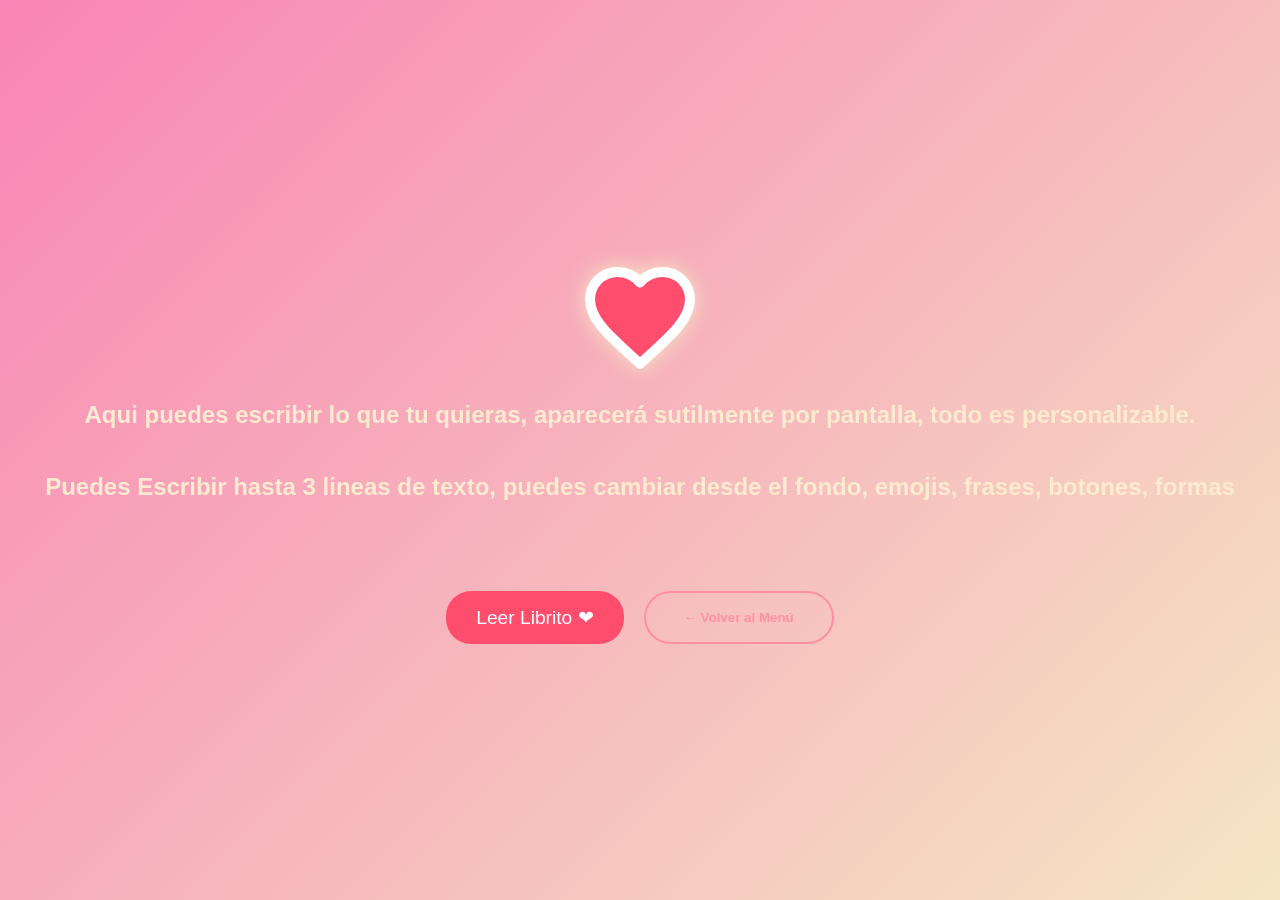
<file: libro/index.html>
<!DOCTYPE html>
<html lang="en">
  <head>
    <meta charset="UTF-8" />
    <meta name="viewport" content="width=device-width, initial-scale=1.0" />
    <title>Introduction Page</title>
    <style>
      /* Blink Transition Effect */
      .blink-transition {
        position: fixed;
        top: 0;
        left: 0;
        width: 100%;
        height: 100%;
        background: black; /* Change to white if preferred */
        opacity: 0;
        visibility: hidden;
        transition: opacity 0.2s ease-in-out;
        z-index: 9999;
      }

      /* Active state */
      .blink-transition.active {
        opacity: 1;
        visibility: visible;
      }

      /* General Reset */
      body {
        margin: 0;
        height: 100vh;
        display: flex;
        justify-content: center;
        align-items: center;
        background: linear-gradient(135deg, #f984b5, #f5e6c4);
        font-family: "Comic Sans MS", cursive, sans-serif;
        color: #fff;
        text-align: center;
        flex-direction: column;
        opacity: 0;
        animation: fadeInContent 1.2s ease-in forwards;
      }

      .heart-container {
        display: flex;
        flex-direction: column;
        align-items: center;
        gap: 20px;
      }

      /* Perfect Heart SVG */
      .heart {
        width: 120px;
        height: 120px;
        fill: #ff4d6d;
        animation: pulse 1.5s infinite ease-in-out;
        filter: drop-shadow(0 0 10px #f5e6c4);
      }

      /* Glow Effect */
      @keyframes pulse {
        0%,
        100% {
          transform: scale(1);
          filter: drop-shadow(0 0 10px #f5e6c4);
        }

        50% {
          transform: scale(1.2);
          filter: drop-shadow(0 0 30px #f5e6c4);
        }
      }

      /* Shayari Text Styling */
      .shayari-text {
        font-size: 1.5em;
        font-weight: bold;
        color: #ffebd0;
        display: inline-block;
        line-height: 1.5;
        opacity: 0;
        animation: fadeInText 1.5s forwards;
      }

      @keyframes fadeInText {
        0% {
          opacity: 0;
        }
        100% {
          opacity: 1;
        }
      }

      /* Animation for words */
      .word {
        opacity: 0;
        display: inline-block;
        animation: fadeInWord 1.5s forwards;
      }

      .word:nth-child(1) {
        animation-delay: 1.5s;
      }

      .word:nth-child(2) {
        animation-delay: 3s;
      }

      /* Button Styling */
      .propose-btn {
        background-color: #ff4d6d;
        border: none;
        padding: 15px 30px;
        color: white;
        font-size: 1.2em;
        cursor: pointer;
        border-radius: 25px;
        transition: background-color 0.3s ease;
        display: block;
        margin-top: 30px;
        opacity: 0;
        animation: fadeInButtons 1s ease-in forwards;
      }

      .propose-btn:hover {
        background-color: #ffffff;
        color: #f2264b;
      }

      .buttons-container {
        display: flex;
        gap: 20px;
        justify-content: center;
        margin-top: 30px;
        flex-wrap: wrap;
      }

      .buttons-container .propose-btn {
        margin-top: 0;
      }

      @keyframes fadeInWord {
        to {
          opacity: 1;
        }
      }

      @keyframes fadeInButtons {
        from {
          opacity: 0;
          transform: translateY(10px);
        }
        to {
          opacity: 1;
          transform: translateY(0);
        }
      }

      @keyframes fadeInContent {
        from {
          opacity: 0;
        }
        to {
          opacity: 1;
        }
      }
    </style>
  </head>

  <body>
    <div class="blink-transition" id="blink"></div>

    <div class="heart-container">
      <svg
        class="heart"
        xmlns="http://www.w3.org/2000/svg"
        viewBox="0 0 24 24"
        fill="none"
        stroke="currentColor"
        stroke-width="2"
        stroke-linecap="round"
        stroke-linejoin="round"
      >
        <path
          d="M12 21.35l-1.45-1.32C5.4 15.36 2 12.28 2 8.5 2 5.42 4.42 3 7.5 3c1.74 0 3.41.81 4.5 2.09C13.09 3.81 14.76 3 16.5 3 19.58 3 22 5.42 22 8.5c0 3.78-3.4 6.86-8.55 11.54L12 21.35z"
        />
      </svg>

      <!-- Shayari Text -->
      <div class="shayari-text">
        <span class="word">Aqui puedes escribir lo que tu quieras, aparecerá sutilmente por pantalla, todo es personalizable.  </span><br /><br />
        <span class="word">Puedes Escribir hasta 3 lineas de texto, puedes cambiar desde el fondo, emojis, frases, botones, formas </span><br /><br />
      </div>

      <!-- Buttons Container -->
      <div class="buttons-container">
        <!-- Leer Librito Button -->
        <button
          id="proposeButton"
          class="propose-btn"
          onclick="window.location.href='book.html'"
        >
          Leer Librito ❤
        </button>

        <!-- Back Button -->
        <button class="start-btn mb-10" onclick="backToDashboard()" style="
            background: transparent;
            border: 2px solid #ff8fa3;
            color: #ff8fa3;
            padding: 13px 38px;
            font-weight: bold;
            transition: all 0.3s ease;
            border-radius: 50px; /* Agregado para que se vea más suave */
            cursor: pointer;
        " onmouseover="this.style.background='rgba(255, 143, 163, 0.1)'; this.style.boxShadow='0 0 20px rgba(255, 143, 163, 0.4)';"
            onmouseout="this.style.background='transparent'; this.style.boxShadow='none';">
            ← Volver al Menú
        </button>
      </div>
    </div>

<script>
        // ========== FUNCIÓN VOLVER AL DASHBOARD (ESTILO MAPA) ==========
        function backToDashboard() {
            sessionStorage.setItem('showDashboard', 'true');

            // Crear overlay de salida
            const zoomOverlay = document.createElement('div');
            zoomOverlay.style.cssText = `
                position: fixed;
                top: 0;
                left: 0;
                width: 100%;
                height: 100%;
                background: radial-gradient(circle, rgba(0,0,0,0.3) 0%, rgba(0,0,0,0.8) 70%, rgba(0,0,0,1) 100%);
                z-index: 9999;
                opacity: 1;
                pointer-events: none;
                backdrop-filter: blur(8px);
            `;
            document.body.appendChild(zoomOverlay);

            // Agregar animación CSS
            const style = document.createElement('style');
            style.textContent = `
                @keyframes fadeOut {
                    0% { opacity: 1; backdrop-filter: blur(8px); }
                    100% { opacity: 0; backdrop-filter: blur(0px); }
                }
            `;
            document.head.appendChild(style);

            // Aplicar la animación
            zoomOverlay.style.animation = 'fadeOut 1.2s cubic-bezier(0.25, 0.46, 0.45, 0.94) forwards';

            // Navegar de vuelta
            setTimeout(() => {
                window.location.href = '../dashboard.html';
            }, 1200);
        }
</script>
  </body>
</html>
</file>
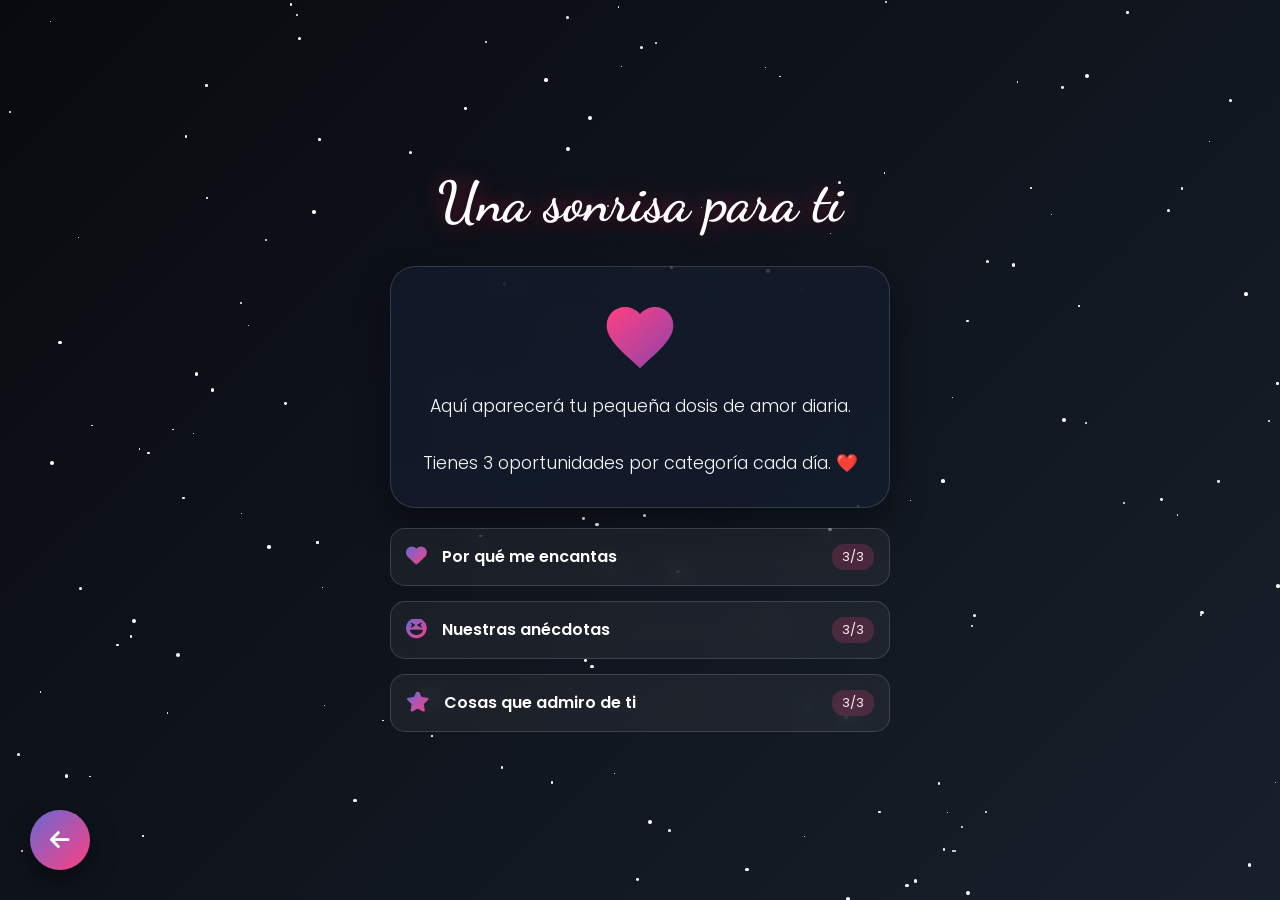
<file: sorpresa.html>
<!DOCTYPE html>
<html lang="es">
<head>
    <meta charset="UTF-8">
    <meta name="viewport" content="width=device-width, initial-scale=1.0, maximum-scale=1.0, user-scalable=no">
    <title>Generador de Sonrisas ❤️</title>
    
    <link href="https://fonts.googleapis.com/css2?family=Poppins:wght@300;400;600&family=Dancing+Script:wght@700&display=swap" rel="stylesheet">
    <link rel="stylesheet" href="https://cdnjs.cloudflare.com/ajax/libs/font-awesome/6.0.0/css/all.min.css">
    
    <style>
        :root {
            --glass-bg: rgba(20, 30, 50, 0.6);
            --glass-border: rgba(255, 255, 255, 0.15);
            --accent-gradient: linear-gradient(135deg, #6868d5, #ff4081);
        }

        * { margin: 0; padding: 0; box-sizing: border-box; -webkit-tap-highlight-color: transparent; }

        body {
            font-family: "Poppins", sans-serif;
            background: linear-gradient(-45deg, #2b0a12, #4a0e19, #1B2735, #090A0F);
            background-size: 400% 400%;
            animation: gradientBG 15s ease infinite;
            height: 100vh; overflow: hidden; color: white;
            display: flex; flex-direction: column; align-items: center; justify-content: center;
        }

        @keyframes gradientBG {
            0% { background-position: 0% 50%; }
            50% { background-position: 100% 50%; }
            100% { background-position: 0% 50%; }
        }

        /* --- FONDO ESTRELLADO --- */
        #stars-container {
            position: fixed; top: 0; left: 0; width: 100%; height: 100%;
            pointer-events: none; z-index: 0; overflow: hidden;
        }
        .star {
            position: absolute; background: white; border-radius: 50%;
            animation: twinkle linear infinite;
        }
        @keyframes twinkle {
            0% { opacity: 0; transform: translateY(0); }
            50% { opacity: 1; }
            100% { opacity: 0; transform: translateY(-20px); }
        }

        /* --- UI PRINCIPAL --- */
        .main-container {
            position: relative; z-index: 10;
            width: 90%; max-width: 500px;
            display: flex; flex-direction: column; align-items: center; gap: 20px;
        }

        .title {
            font-family: 'Dancing Script', cursive; font-size: 3.5rem;
            text-align: center; color: white; margin-bottom: 10px;
            text-shadow: 0 4px 15px rgba(0, 0, 0, 0.8), 0 0 20px rgba(255, 64, 129, 0.5);
            animation: float 4s ease-in-out infinite;
            cursor: pointer;
            user-select: none;
        }

        @keyframes float {
            0%, 100% { transform: translateY(0); }
            50% { transform: translateY(-10px); }
        }

        /* --- PANTALLA CRISTAL --- */
        .glass-panel {
            background: var(--glass-bg); backdrop-filter: blur(20px); -webkit-backdrop-filter: blur(20px);
            border: 1px solid var(--glass-border); border-radius: 25px;
            padding: 30px 25px; width: 100%; text-align: center;
            box-shadow: 0 15px 35px rgba(0,0,0,0.4);
            min-height: 240px; display: flex; flex-direction: column; justify-content: center; align-items: center;
            transition: all 0.5s ease;
        }

        .visual-container {
            width: 80px; height: 80px; margin-bottom: 15px;
            animation: pulseHeart 2.5s infinite ease-in-out;
            transition: opacity 0.4s ease, transform 0.4s ease;
        }
        
        .visual-container.fade-out { opacity: 0; transform: scale(0.5); pointer-events: none; }

        @keyframes pulseHeart {
            0% { transform: scale(1); filter: drop-shadow(0 0 10px rgba(255, 64, 129, 0.4)); }
            50% { transform: scale(1.15); filter: drop-shadow(0 0 20px rgba(255, 64, 129, 0.8)); }
            100% { transform: scale(1); filter: drop-shadow(0 0 10px rgba(255, 64, 129, 0.4)); }
        }

        .phrase-display {
            font-size: 1.1rem; line-height: 1.6; font-weight: 300;
            color: #f8f9fa; opacity: 1; transition: opacity 0.4s ease;
        }
        
        .phrase-display.fade-out { opacity: 0; }

        .category-label {
            font-size: 0.8rem; text-transform: uppercase; letter-spacing: 2px;
            color: #ff4081; font-weight: 600; margin-bottom: 15px;
            display: none; 
        }

        /* --- BOTONES DE CATEGORÍA --- */
        .buttons-grid {
            display: grid; grid-template-columns: 1fr; gap: 15px; width: 100%;
        }

        .cat-btn {
            background: rgba(255, 255, 255, 0.05); border: 1px solid var(--glass-border);
            color: white; padding: 15px; border-radius: 15px; font-family: 'Poppins', sans-serif;
            font-size: 1rem; cursor: pointer; transition: all 0.3s ease;
            display: flex; justify-content: space-between; align-items: center;
            backdrop-filter: blur(10px);
        }

        .cat-btn:hover:not(:disabled) {
            background: rgba(255, 255, 255, 0.15); transform: translateY(-3px);
            border-color: rgba(255, 64, 129, 0.5); box-shadow: 0 5px 15px rgba(255, 64, 129, 0.2);
        }

        .cat-btn:active:not(:disabled) { transform: translateY(1px); }
        
        .cat-btn:disabled {
            opacity: 0.5; cursor: not-allowed; filter: grayscale(1);
        }

        .cat-icon { font-size: 1.3rem; background: var(--accent-gradient); -webkit-background-clip: text; -webkit-text-fill-color: transparent; }
        .cat-text { flex-grow: 1; text-align: left; margin-left: 15px; font-weight: 600; }
        .cat-count { 
            font-size: 0.8rem; background: rgba(255,64,129,0.2); 
            padding: 4px 10px; border-radius: 12px; color: #ffebf0;
            font-variant-numeric: tabular-nums; 
        }

        /* --- BOTÓN VOLVER --- */
        .fab-btn {
            position: fixed; bottom: 30px; left: 30px; height: 60px;
            background: var(--accent-gradient); border-radius: 30px;
            box-shadow: 0 10px 25px rgba(0,0,0,0.5); z-index: 2000;
            display: flex; align-items: center; overflow: hidden;
            cursor: pointer; transition: all 0.5s cubic-bezier(0.175, 0.885, 0.32, 1.275);
            width: 60px; justify-content: flex-start;
        }
        .fab-btn:hover { width: 150px; }
        .fab-icon { min-width: 60px; text-align: center; font-size: 1.4rem; color: white; }
        .fab-text { color: white; font-weight: 600; font-size: 1rem; opacity: 0; transition: 0.3s; white-space: nowrap; }
        .fab-btn:hover .fab-text { opacity: 1; }

        /* Loader para la nube */
        #cloud-loader {
            position: absolute; top: 10px; right: 10px; font-size: 0.8rem; color: #aaa;
            display: flex; align-items: center; gap: 5px; opacity: 0; transition: 0.3s;
        }
        #cloud-loader.active { opacity: 1; }
        .spinner { animation: spin 1s linear infinite; }
        @keyframes spin { 100% { transform: rotate(360deg); } }

        #transition-overlay { position: fixed; top:0; left:0; width:100%; height:100%; background: radial-gradient(circle, rgba(0,0,0,0.2) 0%, rgba(0,0,0,0.8) 60%, rgba(0,0,0,1) 100%); opacity:0; pointer-events:none; z-index:9999; transition: opacity 1.2s, backdrop-filter 1.2s; }

        @media (max-width: 768px) {
            .title { font-size: 2.8rem; }
            .glass-panel { padding: 25px 20px; min-height: 200px; }
            .phrase-display { font-size: 1rem; }
            .fab-btn { bottom: 20px; left: 20px; height: 55px; width: 55px; border-radius: 28px;}
            .fab-btn:hover { width: 55px; } 
            .fab-icon { min-width: 55px; font-size: 1.3rem; }
            .fab-text { display: none; } 
        }
    </style>
</head>
<body>

    <div id="transition-overlay"></div>
    <div id="stars-container"></div>

    <div class="fab-btn" onclick="backToDashboard()">
        <i class="fas fa-arrow-left fab-icon"></i>
        <span class="fab-text">Volver</span>
    </div>

    <div class="main-container">
        <h1 class="title" onclick="secretReset()">Una sonrisa para ti</h1>

        <div class="glass-panel" id="display-panel">
            
            <div id="cloud-loader"><i class="fas fa-sync spinner"></i> Sincronizando...</div>

            <div class="visual-container" id="visual-container">
                <svg viewBox="0 0 24 24" fill="none" xmlns="http://www.w3.org/2000/svg">
                    <defs>
                        <linearGradient id="heartGrad" x1="0%" y1="0%" x2="100%" y2="100%">
                            <stop offset="0%" stop-color="#ff4081" />
                            <stop offset="100%" stop-color="#8e44ad" />
                        </linearGradient>
                    </defs>
                    <path fill="url(#heartGrad)" d="M12 21.35l-1.45-1.32C5.4 15.36 2 12.28 2 8.5 2 5.42 4.42 3 7.5 3c1.74 0 3.41.81 4.5 2.09C13.09 3.81 14.76 3 16.5 3 19.58 3 22 5.42 22 8.5c0 3.78-3.4 6.86-8.55 11.54L12 21.35z"/>
                </svg>
            </div>

            <div class="category-label" id="category-label"></div>
            <div class="phrase-display" id="phrase-display">
                Conectando con la magia... ✨
            </div>
        </div>

        <div class="buttons-grid">
            <button class="cat-btn" id="btn-razones" onclick="generatePhrase('razones')" disabled>
                <i class="fas fa-heart cat-icon"></i>
                <span class="cat-text">Por qué me encantas</span>
                <span class="cat-count" id="count-razones">-/-</span>
            </button>

            <button class="cat-btn" id="btn-anecdotas" onclick="generatePhrase('anecdotas')" disabled>
                <i class="fas fa-laugh-squint cat-icon"></i>
                <span class="cat-text">Nuestras anécdotas</span>
                <span class="cat-count" id="count-anecdotas">-/-</span>
            </button>

            <button class="cat-btn" id="btn-admiracion" onclick="generatePhrase('admiracion')" disabled>
                <i class="fas fa-star cat-icon"></i>
                <span class="cat-text">Cosas que admiro de ti</span>
                <span class="cat-count" id="count-admiracion">-/-</span>
            </button>
        </div>
    </div>

    <script>
        // --- 1. CONFIGURACIÓN BASE DE DATOS EN LA NUBE (Opcional pero recomendado) ---
        // Para que se sincronice en todos los celulares, crea una cuenta gratis en jsonbin.io
        // Crea un bin vacío con "{}" y pega aquí tu BIN ID y tu MASTER KEY
        const CLOUD_BIN_ID = "6a035989adc21f119a8d5d46"; // Ejemplo: "65b2a1a123456789"
        const CLOUD_API_KEY = "$2a$10$Et.q25JyixX62pP25Pxr3e0sJGSiPya41ASVx56zD9XAbJx0CuMHq"; // Ejemplo: "$2a$10$TusClavesSecretasDeJsonBin"
        
        // --- 2. FONDO DE ESTRELLAS ---
        document.addEventListener('DOMContentLoaded', () => {
            const container = document.getElementById('stars-container');
            const starCount = window.innerWidth < 768 ? 60 : 150;
            for (let i = 0; i < starCount; i++) {
                let star = document.createElement('div');
                star.classList.add('star');
                let size = Math.random() * 3 + 1;
                star.style.width = `${size}px`; star.style.height = `${size}px`;
                star.style.left = `${Math.random() * 100}vw`; star.style.top = `${Math.random() * 100}vh`;
                star.style.animationDuration = `${Math.random() * 3 + 2}s`;
                star.style.animationDelay = `${Math.random() * 3}s`;
                container.appendChild(star);
            }
            initSystem();
        });

        // --- 3. BASE DE DATOS DE FRASES ---
        const phrasesDB = {
            razones: [

                "Porque es hermoso tenerte a mi lado en las mañanas y cada noche, sabiendo que estas ahí para apoyar en todo.",
                "Porque llegar a descansar juntos y abrazados es mi momento favorito de todo el día.",
                "Amo tu piel, el olor de tu pelito y cómo hueles a tu perfume cuando te lo hechas justo antes de dormir.",
                "Porque ese beso de buenas noches, donde nos hacemos uno en silencio, me llena el pecho de paz.",
                "Porque me encanta ver cómo te acurrucas a mi lado buscando calorcito y me dices que soy tu solcito ❤️",
                "Me fascina lo regalona que te pones conmigo y cómo se sienten tus abrazos por la espalda.",
                "Porque eres una mujer hermosa, increíble para construir una vida y un amor del bueno.",
                "Porque dormir juntos, con tu cabeza en mi pecho y tu cuerpo entrelazado al mío, es mi refugio favorito.",
                "Porque contigo soñé con llegar a viejitos, siendo nuestro 24/7, los 365 días sempiternos.",
                "Por cómo haces que una simple caminata por la playa se sienta como una película.",
                "Porque me haces vivir momentos únicos, como esa vez que me hiciste compañía en Viña con la operación del Tomi, o el día que me dejaste esa cartita hecha con tanto amor en la silla de mi escritorio ❤️",
                "Porque mi lugar favorito en el mundo no es un punto en el mapa, sino ese espacio seguro que creamos al abrazarnos.",
                "Porque cada día me inspiras a ser un hombre mejor para nosotros.",
                "Por lo linda que eres al cuidarme cuando estoy enfermo y la ternura con la que te preocupas por mí.",
                "Nuestra hermosa costumbre de despertarnos con un 'buenos días princesita' y un 'mi bebé hermoso'.",

            ],
            anecdotas: [
                "¿Te acuerdas de la 'loba marina' en Papudo? Aún me río cuando me preguntaste si era un lobo marino y era una mujer tirada en la playa 😂 par de ciegos jajajs.",
                "Misión casi imposible: Tomar una foto al atardecer en Zapallar sin que salgan nuestras huellas en la copa de vino 🍷.",
                "Sobrevivir la noche en un bosque frio (bueno no tanto) acostados sobre un colchon inflable al lado del rio viendo pelis en el pc...que ricooo",
                "Nuestra cena y noche redonda: Comida china express apurados antes de ir al concierto en la Blondie y terminar bailando arriba de la tarima o como se llame 🍜.",
                "Cuando salimos de paseo o algún lugar que no conocemos en el auto y nos perdemos con el GPS 😂.",
                "Recordar las noches mirando el cielo y las estrellas, cuando nos daban las horas hablando afuera de la casa.",
                "Todas esas veces que comprobamos que las salidas improvisadas terminan siendo perfectas solo por estar juntos.",
                "Nuestros momentos haciendo de todo: como bañar a la pelusa y al moti, compartir un vino, caminar por tricao, quedarnos en cualquier lugar pero siempre juntos pegaditos, ir al cine o salir a almorzar.",
                "Esos días enteros en los que nos reíamos de cualquier cosa y nos contábamos cada detalle de nuestra jornada.",
                "Cada vez que nos ponemos a bailar juntos y me molestas que bailo como informatico todo tieso, me da risa pero también me encanta jugar entre nosotros.",
                "Cuando salimos juntos con los niños a quintero, yo espantando gatos, tu cayendote en camara lenta, el tomi contando historias, la vale contando inversiones mientras cantaba a la vez jaja y al irnos a acostar nos dimos cuenta que habian caquitas de laucha en la cama jajss en este momento da risa pero en ese momento perdimos nuestra carnita tan rica que nos habia quedado y la Vale durmiendo boca abajo en el sillon jsjaja.",
                "Recuerdo que cuando te iba a visitar a tu casita, estaba lloviendo y yo fui con una chaqueta verde y nos quedamos debajo del techo de la puerta besandonos por largos ratos hasta que nos dimos cuenta que estaba todo mojado porque la lluvia estaba cayendo de lado por el viento...no me arrepiento"
            ],
            admiracion: [
                "Admiro tu inmensa valentía para subirte a ese escenario en la disco brillando de verdad y viendo como me unia a la vibra",
                "Me inspira profundamente tu talento y tu fuerza para hacer lo que amas, incluso cuando las cosas se ponen difíciles. Eres un ejemplo de fortaleza y perseverancia.",
                "Admiro infinitamente lo regalona y cariñosa que eres, especialmente cuando te veo jugar, reírte y cuidar al Tomi.",
                "Admiro tu capacidad hermosa de improvisar y hacer que cualquier plan sin rumbo se convierta en una aventura redondita.",
                "Eres un yinyang para mi, admiro tu capacidad de iluminar cualquier lugar donde entras.",
                "Admiro esa luz y esa sonrisa tan tuya que le entregas al mundo; quiero verla siempre viva.",
                "Me inspira y valoro profundamente tu preocupación cuando estoy enfermo o me pasa algo; siempre estás ahí.",
                "Admiro el apañe incondicional que existe entre los dos y tu entusiasmo para planificar nuestras salidas.",
                "Amo tu dedicación en los detalles hermosos que tienes conmigo: tus cartas, tus regalos y tus sorpresas.",
                "Admiro tu capacidad de ser mi lugar seguro, demostrando que el amor es cuidarnos mutuamente.",
                "Admiro la fuerza con la que buscas cumplir tus metas, sacar adelante a los tuyos y lograr todo lo que te propones.",
                "En los momentos dificiles, admiro la forma en que te mantienes fuerte e intentando ver las cosas del mejor modo posible, siempre buscando soluciones y no quedarte estancada en el problema.",
            ]
        };

        const MAX_DAILY = 3;
        const LOCK_TIME_MS = 24 * 60 * 60 * 1000;

        // Estructura actualizada con el historial de "vistos" (seen)
        let userData = {
            counts: { razones: 0, anecdotas: 0, admiracion: 0 },
            resetTimes: { razones: 0, anecdotas: 0, admiracion: 0 },
            seen: { razones: [], anecdotas: [], admiracion: [] } // <-- AQUÍ GUARDAMOS LAS QUE YA SALIERON
        };
        
        let exhaustionTimeout;
        let timerInterval;

        // --- 4. LÓGICA DE SINCRONIZACIÓN (NUBE O LOCAL) ---
        async function loadData() {
            document.getElementById('cloud-loader').classList.add('active');
            
            if (CLOUD_BIN_ID && CLOUD_API_KEY) {
                try {
                    const response = await fetch(`https://api.jsonbin.io/v3/b/${CLOUD_BIN_ID}/latest`, {
                        headers: { 'X-Master-Key': CLOUD_API_KEY }
                    });
                    const data = await response.json();
                    if (data.record && data.record.counts) {
                        userData = data.record;
                    }
                } catch (error) {
                    console.error("Error cargando de la nube, usando modo local:", error);
                    loadLocalData();
                }
            } else {
                loadLocalData();
            }
            document.getElementById('cloud-loader').classList.remove('active');
        }

        function loadLocalData() {
            const storedData = localStorage.getItem('sempiternos_sorpresa_v3');
            if (storedData) {
                userData = JSON.parse(storedData);
            }
            // Asegurarse de que exista el array "seen" en caso de usuarios antiguos
            if(!userData.seen) userData.seen = { razones: [], anecdotas: [], admiracion: [] };
        }

        async function saveData() {
            // Siempre guarda local por seguridad
            localStorage.setItem('sempiternos_sorpresa_v3', JSON.stringify(userData));
            
            if (CLOUD_BIN_ID && CLOUD_API_KEY) {
                document.getElementById('cloud-loader').classList.add('active');
                try {
                    await fetch(`https://api.jsonbin.io/v3/b/${CLOUD_BIN_ID}`, {
                        method: 'PUT',
                        headers: {
                            'Content-Type': 'application/json',
                            'X-Master-Key': CLOUD_API_KEY
                        },
                        body: JSON.stringify(userData)
                    });
                } catch (error) {
                    console.error("Error guardando en la nube", error);
                }
                document.getElementById('cloud-loader').classList.remove('active');
            }
        }

        async function initSystem() {
            await loadData(); // Espera a traer los datos de la base de datos o local
            startTimers();

            if (checkAllBlocked()) {
                showExhaustedState(0);
            } else {
                showInitialState();
            }
        }

        function checkAllBlocked() {
            const now = Date.now();
            return (
                (userData.counts.razones >= MAX_DAILY && now < userData.resetTimes.razones) &&
                (userData.counts.anecdotas >= MAX_DAILY && now < userData.resetTimes.anecdotas) &&
                (userData.counts.admiracion >= MAX_DAILY && now < userData.resetTimes.admiracion)
            );
        }

        function startTimers() {
            if(timerInterval) clearInterval(timerInterval);
            
            timerInterval = setInterval(() => {
                const now = Date.now();
                let stateChanged = false;

                ['razones', 'anecdotas', 'admiracion'].forEach(cat => {
                    if (userData.counts[cat] >= MAX_DAILY && now >= userData.resetTimes[cat]) {
                        userData.counts[cat] = 0;
                        userData.resetTimes[cat] = 0;
                        stateChanged = true;
                    }
                });

                if (stateChanged) saveData();
                updateButtonsUI();
            }, 1000);
        }

        function updateButtonsUI() {
            const now = Date.now();
            
            ['razones', 'anecdotas', 'admiracion'].forEach(cat => {
                const btn = document.getElementById(`btn-${cat}`);
                const badge = document.getElementById(`count-${cat}`);
                
                if (userData.counts[cat] >= MAX_DAILY) {
                    const diff = userData.resetTimes[cat] - now;
                    if (diff > 0) {
                        const h = Math.floor((diff % (1000 * 60 * 60 * 24)) / (1000 * 60 * 60));
                        const m = Math.floor((diff % (1000 * 60 * 60)) / (1000 * 60));
                        const s = Math.floor((diff % (1000 * 60)) / 1000);
                        
                        badge.innerText = `⏳ ${h.toString().padStart(2, '0')}:${m.toString().padStart(2, '0')}:${s.toString().padStart(2, '0')}`;
                        btn.disabled = true;
                    }
                } else {
                    const usesLeft = MAX_DAILY - userData.counts[cat];
                    badge.innerText = `${usesLeft}/${MAX_DAILY}`;
                    btn.disabled = false;
                }
            });
        }

        function showInitialState() {
            document.getElementById('visual-container').style.display = "block";
            setTimeout(() => document.getElementById('visual-container').classList.remove('fade-out'), 50);
            
            document.getElementById('category-label').style.display = "none";
            document.getElementById('phrase-display').innerHTML = "Aquí aparecerá tu pequeña dosis de amor diaria. <br><br> Tienes 3 oportunidades por categoría cada día. ❤️";
        }

        function showExhaustedState(delay = 0) {
            clearTimeout(exhaustionTimeout);
            
            exhaustionTimeout = setTimeout(() => {
                const display = document.getElementById('phrase-display');
                const catLabel = document.getElementById('category-label');
                const visual = document.getElementById('visual-container');

                display.classList.add('fade-out');
                catLabel.style.display = "none";

                setTimeout(() => {
                    visual.style.display = "block";
                    setTimeout(() => visual.classList.remove('fade-out'), 50);
                    
                    display.innerHTML = "Has descubierto todas tus sonrisas de momento.<br><br>Vuelve más tarde cuando los contadores terminen para más magia y amor. ✨";
                    display.classList.remove('fade-out');
                }, 400);
            }, delay);
        }

        // --- 5. LÓGICA DE NO-REPETICIÓN ---
        function generatePhrase(category) {
            if (userData.counts[category] >= MAX_DAILY) return; 
            clearTimeout(exhaustionTimeout); 

            // 1. Buscamos los índices de las frases que AÚN NO han salido
            let availableIndexes = phrasesDB[category]
                .map((_, index) => index)
                .filter(index => !userData.seen[category].includes(index));

            // 2. Si ya salieron todas, reseteamos el historial de esta categoría
            if (availableIndexes.length === 0) {
                userData.seen[category] = [];
                availableIndexes = phrasesDB[category].map((_, index) => index);
            }

            // 3. Elegimos una al azar de las disponibles
            const randomIndex = availableIndexes[Math.floor(Math.random() * availableIndexes.length)];
            const randomPhrase = phrasesDB[category][randomIndex];

            // 4. La agregamos al historial de "vistas"
            userData.seen[category].push(randomIndex);
            
            // 5. Aumentamos el contador de uso diario
            userData.counts[category]++;
            if (userData.counts[category] >= MAX_DAILY) {
                userData.resetTimes[category] = Date.now() + LOCK_TIME_MS;
            }
            
            saveData(); // Guarda localmente y en la nube

            // Renderizar UI
            const display = document.getElementById('phrase-display');
            const catLabel = document.getElementById('category-label');
            const visual = document.getElementById('visual-container');

            display.classList.add('fade-out');
            visual.classList.add('fade-out'); 

            setTimeout(() => {
                visual.style.display = 'none'; 
                
                if(category === 'razones') catLabel.innerText = "Por qué me encantas...";
                if(category === 'anecdotas') catLabel.innerText = "Recordando...";
                if(category === 'admiracion') catLabel.innerText = "Lo que veo en ti...";
                
                catLabel.style.display = "block";
                display.innerHTML = `"${randomPhrase}"`;
                
                display.classList.remove('fade-out');
                updateButtonsUI();

                if (checkAllBlocked()) {
                    showExhaustedState(10000); 
                }
            }, 400); 
        }

        // --- 6. FUNCIÓN SECRETA DE RESETEO ---
        let tapCount = 0;
        let tapTimer;

        function secretReset() {
            tapCount++;
            clearTimeout(tapTimer);
            
            tapTimer = setTimeout(() => { tapCount = 0; }, 1500);

            if (tapCount === 3) {
                userData = {
                    counts: { razones: 0, anecdotas: 0, admiracion: 0 },
                    resetTimes: { razones: 0, anecdotas: 0, admiracion: 0 },
                    seen: { razones: [], anecdotas: [], admiracion: [] } // El reset también borra el historial
                };
                saveData();
                updateButtonsUI();
                showInitialState();
                tapCount = 0;

                const overlay = document.getElementById('transition-overlay');
                overlay.style.background = "white";
                overlay.style.opacity = "0.5";
                setTimeout(() => {
                    overlay.style.opacity = "0";
                    setTimeout(() => {
                        overlay.style.background = "radial-gradient(circle, rgba(0,0,0,0.2) 0%, rgba(0,0,0,0.8) 60%, rgba(0,0,0,1) 100%)";
                    }, 1200);
                }, 200);
            }
        }

        // --- 7. FUNCIÓN VOLVER ---
        function backToDashboard() {
            sessionStorage.setItem('showDashboard', 'true');
            const zoomOverlay = document.getElementById('transition-overlay');
            zoomOverlay.style.opacity = '1';
            zoomOverlay.style.backdropFilter = 'blur(10px)';
            setTimeout(() => { window.location.href = 'dashboard.html'; }, 1200);
        }
    </script>
</body>
</html>
</file>
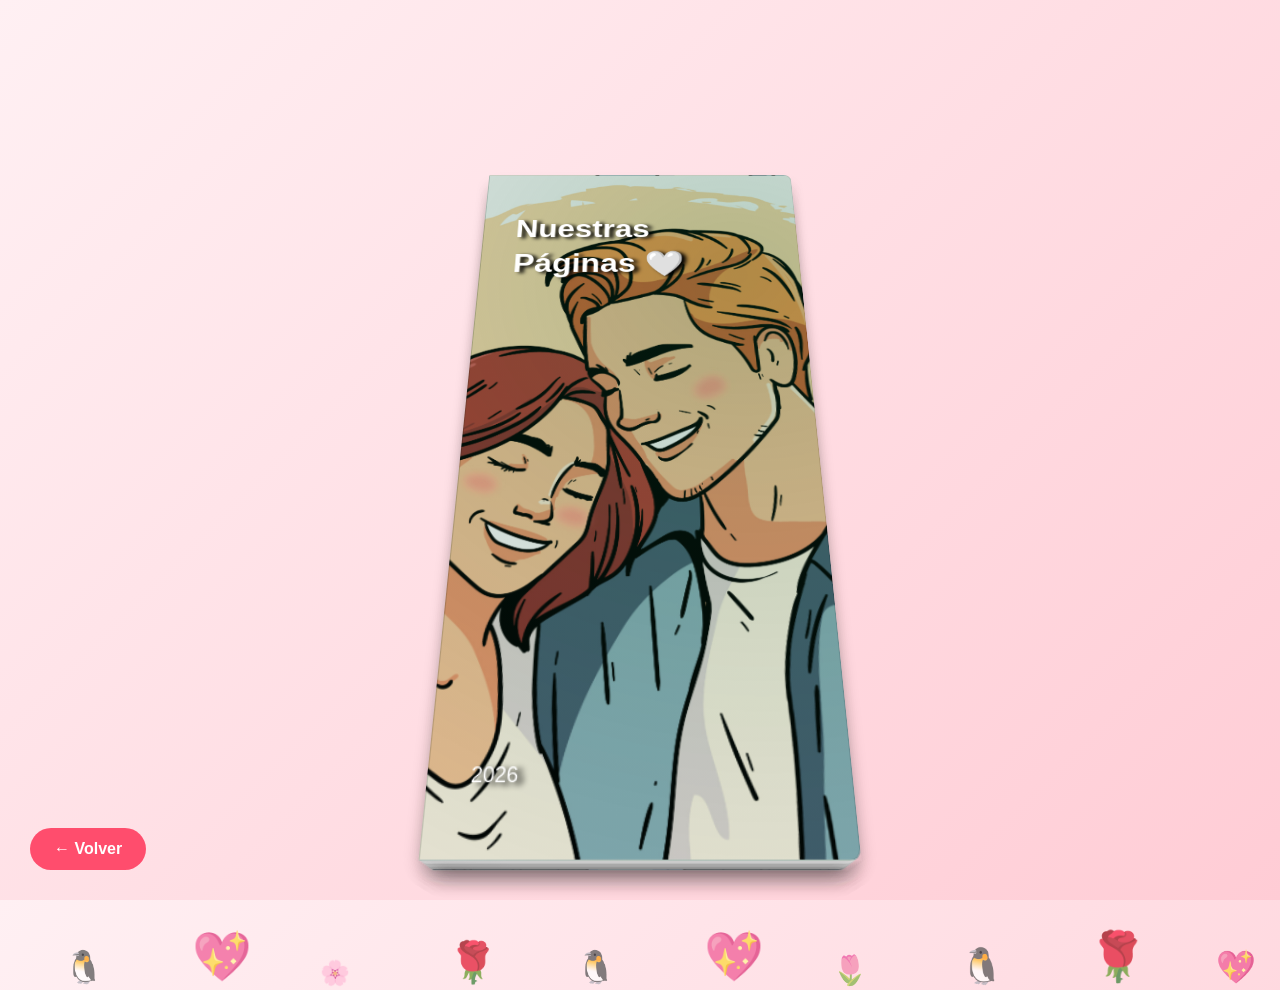
<file: libro/book.html>
<!DOCTYPE html>
<html lang="es">
  <head>
    <meta charset="UTF-8" />
    <meta name="viewport" content="width=device-width, initial-scale=1.0" />
    <title>Nuestro diario</title>
    <link rel="stylesheet" href="Style.css" />
    
    <style>
      /* --- FONDO ANIMADO TIPO CUPONERA --- */
      body {
        margin: 0;
        padding: 0;
        /* El color base sigue siendo el degradado */
        background: linear-gradient(135deg, #fff0f3 0%, #ffccd5 100%);
        min-height: 100vh;
        /* Usamos flex para centrar el contenedor del libro */
        display: flex;
        justify-content: center;
        align-items: center;
        overflow: hidden; /* Importante: evita scrollbars por los elementos flotantes */
        position: relative;
      }

      /* Contenedor para los elementos flotantes del fondo */
      .floating-background {
        position: fixed;
        top: 0;
        left: 0;
        width: 100%;
        height: 100%;
        pointer-events: none; /* Para que no interfieran con clicks */
        z-index: -1; /* Detrás de todo */
      }

      /* Estilo base para los emojis flotantes */
      .floating-item {
        position: absolute;
        bottom: -10vh; /* Empiezan debajo de la pantalla */
        animation: floatUp linear infinite;
        opacity: 0.7;
      }

      /* Animación de subir */
      @keyframes floatUp {
        0% {
          transform: translateY(0) rotate(0deg);
          opacity: 0;
        }
        10% {
          opacity: 0.7;
        }
        100% {
          transform: translateY(-120vh) rotate(360deg); /* Suben hasta salir por arriba y rotan */
          opacity: 0;
        }
      }

      /* Personalización de cada emoji (posición, tamaño, retraso) */
      .floating-item:nth-child(1) { left: 5%; font-size: 2rem; animation-duration: 15s; animation-delay: 0s; }
      .floating-item:nth-child(2) { left: 15%; font-size: 3rem; animation-duration: 18s; animation-delay: 2s; }
      .floating-item:nth-child(3) { left: 25%; font-size: 1.5rem; animation-duration: 12s; animation-delay: 4s; }
      .floating-item:nth-child(4) { left: 35%; font-size: 2.5rem; animation-duration: 20s; animation-delay: 1s; }
      .floating-item:nth-child(5) { left: 45%; font-size: 2rem; animation-duration: 14s; animation-delay: 3s; }
      .floating-item:nth-child(6) { left: 55%; font-size: 3rem; animation-duration: 19s; animation-delay: 5s; }
      .floating-item:nth-child(7) { left: 65%; font-size: 1.8rem; animation-duration: 16s; animation-delay: 2s; }
      .floating-item:nth-child(8) { left: 75%; font-size: 2.2rem; animation-duration: 13s; animation-delay: 0s; }
      .floating-item:nth-child(9) { left: 85%; font-size: 3rem; animation-duration: 17s; animation-delay: 4s; }
      .floating-item:nth-child(10){ left: 95%; font-size: 2rem; animation-duration: 15s; animation-delay: 1s; }


      /* --- RESPONSIVIDAD Y LEVITACIÓN DEL LIBRO --- */

      /* Wrapper: Se encarga de la escala responsiva */
      .book-wrapper {
        display: flex;
        justify-content: center;
        align-items: center;
        transition: transform 0.3s ease; /* Suaviza el cambio de tamaño al girar pantalla */
        /* Asegura que la perspectiva 3D pase a los hijos */
        transform-style: preserve-3d;
      }

      /* Book: Se encarga de la animación de levitación */
      .book {
        /* Aplicamos la animación: nombre, duración, tipo de movimiento, repetición */
        animation: floating 4s ease-in-out infinite;
        /* Aseguramos que la animación no rompa la perspectiva 3D si ya existe en Style.css */
        transform-style: preserve-3d; 
      }

      /* Animación de Levitación */
      @keyframes floating {
        0% { transform: translateY(0px); }
        50% { transform: translateY(-20px); } /* Sube 20px */
        100% { transform: translateY(0px); }
      }

      /* MEDIA QUERIES PARA RESPONSIVIDAD */
      /* Tablets y pantallas medianas (ej. iPads en vertical o laptops pequeñas) */
      @media (max-width: 1024px) {
        .book-wrapper {
          transform: scale(0.8); /* Escala el libro al 80% */
        }
      }

      /* Móviles grandes y tablets pequeñas (ej. iPhone Pro Max, tablets en horizontal) */
      @media (max-width: 768px) {
        .book-wrapper {
          transform: scale(0.6); /* Escala el libro al 60% */
        }
        /* Ajustamos el botón de volver para que no sea tan grande en móvil */
        #backButton {
            bottom: 15px !important;
            left: 15px !important;
            padding: 10px 18px !important;
            font-size: 0.9rem !important;
        }
      }

      /* Móviles pequeños (ej. iPhone SE, Androids estándar) */
      @media (max-width: 480px) {
        .book-wrapper {
          transform: scale(0.45); /* Escala el libro al 45% */
        }
        #backButton {
            bottom: 10px !important;
            left: 10px !important;
            padding: 8px 14px !important;
            font-size: 0.8rem !important;
        }
      }
    </style>
  </head>
  <body>

    <div class="floating-background">
        <span class="floating-item">🐧</span>
        <span class="floating-item">💖</span>
        <span class="floating-item">🌸</span>
        <span class="floating-item">🌹</span>
        <span class="floating-item">🐧</span>
        <span class="floating-item">💖</span>
        <span class="floating-item">🌷</span>
        <span class="floating-item">🐧</span>
        <span class="floating-item">🌹</span>
        <span class="floating-item">💖</span>
    </div>

    <div class="book-wrapper">
        <div class="book">
        <div class="page">
            <div class="front cover">
            <h1
                style="
                color: rgb(255, 255, 255);
                text-shadow: 5px 2px 5px rgb(0, 0, 0);
                "
            >
                Nuestras Páginas 🤍
            </h1>

            <p
                style="
                color: rgb(255, 255, 255);
                text-shadow: 5px 2px 5px rgb(0, 0, 0);
                "
            >
                2026<br />
            </p>
            </div>
            <div class="back">
                <h2 class="us-forever">Sempiternos 365-24/7</h2>
                <img src="assets/couple.png" class="couple-img" alt="Imagen de pareja">
            </div>
        </div>

        <div class="page">
            <div class="front">
            <p><b>
                14 de Febrero, 2026<br />
                </b>
                <br>
                En estas páginas puedes enviarme un documento o un texto con lo que necesites escribir en el libro. Puedes personalizar las imágenes, los títulos, los textos y el fondo del libro por imagen de fondo o colores que quieras. 
                <br><br>
                Puedes escribir lo que sea para él o ella.<br><br>

                Aquí puedes poner tus promesas, recuerdos favoritos o simplemente contar nuestra historia desde el principio.<br><br>

                Ojo! Si no te fluye la emoción, ideas sobre escritos.<br><br>

                En las siguientes paginas puedo darte tips, ideas y formatos de escritura que puedas usar para escribirle algo bonito a el o ella y modificarlo si te parece.
            </p>
            </div>
            <div class="back">
            <img src="assets/Friends.jpg" alt="Amigos" />
            </div>
        </div>

        <div class="page">
            <div class="front">
            <p><b>
                10 de Febrero, 2025<br><br>
                </b>
                Nos hicimos amigos, no de golpe ni dramáticamente, simplemente sin esfuerzo. Ella era caos y luz, y yo era tranquilidad y constancia. De alguna manera, simplemente... encajamos.<br><br><br>
                Ella me enviaba preguntas aleatorias por mensaje:<br>
                <i>"Si pudieras estar en cualquier lugar ahora mismo, ¿dónde estarías?"</i><br><br><br>
                Y yo respondía:<br>
                <i>"Probablemente en casa. Es cómodo."</i>
            </p>
            </div>
            <div class="back">
            <p><br><br>
                Entonces ella enviaba:
                <i>"Respuesta incorrecta. La respuesta correcta es: en cualquier lugar menos en casa, conmigo."</i><br><br>

                Debería haberlo sabido entonces. Debería haber visto la forma en que me estaba atrayendo a su mundo, pieza por pieza.
            </p>
            </div>
        </div>

        <div class="page">
            <div class="front">
            <p><b>
                14 de Febrero, 2025<br /><br>
                </b>
                <b><i>Día de San Valentín.</b></i><br><br>

                Quería decírselo hoy. Que no era solo mi mejor amiga. Que cuando se reía, el mundo tenía sentido. Que su voz era mi sonido favorito. Que estaba enamorado de ella.<br><br>
                
                <b>¡Pero antes de que pudiera hacerlo, me habló de él!</b><br><br>
            </p>
            </div>
            <div class="back">
            <img src="assets/walk.jpg" alt="Caminata" />
            </div>
        </div>

        <div class="page">
            <div class="front">
            <p><br><br>
                El chico que le gustaba. El que hacía que su corazón se acelerara. Y no era yo.<br><br>
                
                Sonreí. Escuché. Dije todas las cosas correctas. Y más tarde esa noche, escribí todas las incorrectas.
            </p>
            </div>
            <div class="back">
            <p><b>20 de Febrero, 2025</b><br><br>
                Ella no lo sabe. Nunca lo sabrá. Y tal vez sea lo mejor.<br><br>
                Me llama su <i>"persona favorita".</i> Ojalá supiera lo que eso provoca en mí.
            </p>
            </div>
        </div>

        <div class="page">
            <div class="front">
            <p><b>25 de Febrero, 2025</b><br><br>
                Ella es feliz. Eso debería ser suficiente, ¿verdad?<br><br>

                Si amas a alguien, quieres que sea feliz, incluso si su felicidad no te incluye a ti.<br><br>

                La gente dice: <i><b>"El tiempo lo cura todo."</i></b><br><br>
                <b>Pero la gente miente.</b>
                
            </p>
            </div>
            <div class="back">
            <img src="assets/depressed.jpg" alt="Tristeza" />
            </div>
        </div>

        <div class="page">
            <div class="front">
            <p>
                <b>🌹❤</b><br>
                <b>1 de Marzo, 2025</b><br><br>
                La vi hoy, parada bajo la lluvia, riendo como si perteneciera a ella. Y de repente, me di cuenta:<br><br>
                
                <b>Ella no es mía para amarla. Nunca lo fue.</b><br><br>          

                Quizás algún día conozca a alguien cuya risa se sienta como un hogar, que me mire de la forma en que yo la miro a ella. Quizás.<br><br>

                Hasta entonces, seguiré escribiendo.<br><br>
                
                Por ella. Por mí. Por la historia de amor que nunca fue.
            </p>
            </div>
            <div class="back">
            <p style="font-size: 7;"><i>
                "Durante mucho tiempo, pensé que esta historia era sobre ella. Pero tal vez fue sobre mí todo el tiempo; sobre aprender a amar, a perder y a dejar ir.<br><br>

                Ella nunca fue mía para conservarla. ¿Pero el amor? Eso fue real. Y eso es suficiente.<br><br>

                Así que esta es mi entrada final. No porque la historia termine aquí, sino porque es hora de comenzar una nueva."<br><br>
                </i>
            </p>
            </div>
        </div>

        <div class="page">
            <div class="front">
            <img src="assets/fresh.jpg" alt="Nuevo comienzo" />
            </div>
            <div class="back cover">
            <h5><i>"Algunas historias de amor están destinadas a sentirse, no solo a leerse. Si te encontraste en estas páginas, quizás esta historia nunca fue solo mía. Tal vez, siempre fue tuya también."</i></h5>
                ___Desconocido<br /><a
                href="https://github.com/DevanshSrajput"
                target="_blank"
                rel="nofollow"
                ></a>

                <br />
            </p>
            </div>
        </div>
        </div> </div> <button
      id="backButton"
      style="
        position: fixed;
        bottom: 30px;
        left: 30px;
        padding: 12px 24px;
        background-color: #ff4d6d;
        color: white;
        border: none;
        border-radius: 25px;
        cursor: pointer;
        font-size: 1rem;
        font-weight: bold;
        z-index: 100;
        transition: background-color 0.3s ease;
      "
      onmouseover="this.style.backgroundColor='#ff1744'"
      onmouseout="this.style.backgroundColor='#ff4d6d'"
      onclick="backToDashboard()"
    >
      ← Volver
    </button>

    <script>
      // Función para volver al dashboard
      function backToDashboard() {
        sessionStorage.setItem('showDashboard', 'true');
        
        const zoomOverlay = document.createElement('div');
        zoomOverlay.style.cssText = `
          position: fixed;
          top: 0;
          left: 0;
          width: 100%;
          height: 100%;
          background: radial-gradient(circle, rgba(0,0,0,0.3) 0%, rgba(0,0,0,0.8) 70%, rgba(0,0,0,1) 100%);
          z-index: 9999;
          opacity: 1;
          pointer-events: none;
          backdrop-filter: blur(8px);
        `;
        document.body.appendChild(zoomOverlay);

        const style = document.createElement('style');
        style.textContent = `
          @keyframes fadeOut {
            0% {
              opacity: 1;
              backdrop-filter: blur(8px);
            }
            100% {
              opacity: 0;
              backdrop-filter: blur(0px);
            }
          }
        `;
        document.head.appendChild(style);

        zoomOverlay.style.animation = 'fadeOut 1.2s cubic-bezier(0.25, 0.46, 0.45, 0.94) forwards';

        setTimeout(() => {
          window.location.href = '../dashboard.html';
        }, 1200);
      }
    </script>
    <script src="Script.js"></script>
  </body>
</html>
</file>
<file: libro/Style.css>
* {
  box-sizing: border-box;
}

body {
  margin: 0;
  display: flex;
  min-height: 100dvh;
  perspective: 1000px;
  font: 1em/1.4 "Poppins", sans-serif;
  overflow: hidden;
  color: hsl(180 68% 5%);
  background-image: radial-gradient(
    circle farthest-corner at 50% 50%,
    hsl(187 20% 88%) 30%,
    hsl(149 20% 94%) 100%
  );
}

.book {
  position: relative;
  display: flex;
  margin: auto;
  width: 40cqmin;
  /*1* let pointer event go trough pages of lower Z than .book */
  pointer-events: none;
  transform-style: preserve-3d;
  transition: translate 1s;
  translate: calc(min(var(--c), 1) * 50%) 0%;
  /* Incline on the X axis for pages preview */
  rotate: 1 0 0 30deg;
}

.page {
  /* PS: Don't go below thickness 0.5 or the pages might transpare */
  --thickness: 4;
  flex: none;
  display: flex;
  width: 100%;
  font-size: 2cqmin;
  /*1* allow pointer events on pages */
  pointer-events: all;
  user-select: none;
  transform-style: preserve-3d;
  transform-origin: left center;
  transition: transform 1s,
    rotate 1s ease-in
      calc((min(var(--i), var(--c)) - max(var(--i), var(--c))) * 50ms);
  translate: calc(var(--i) * -100%) 0px 0px;
  transform: translateZ(
    calc((var(--c) - var(--i) - 0.5) * calc(var(--thickness) * 0.23cqmin))
  );
  rotate: 0 1 0 calc(clamp(0, var(--c) - var(--i), 1) * -180deg);
}

/* Center the heading at the top */
.us-forever {
  position: absolute;
  top: 10%; /* Adjust as needed */
  left: 50%;
  transform: translateX(-50%);
  text-align: center;
  width: 100%;
  font-size: 2rem;
  z-index: 2; /* Ensures it stays above the image */
}

/* Stretch the image to fill the page */
.couple-img {
  position: absolute;
  top: 0;
  left: 0;
  width: 100%;
  height: 100%;
  object-fit: cover; /* Ensures the image covers the full page without distortion */
  z-index: 1; /* Places the image behind text */
}

.front,
.back {
  position: relative;
  flex: none;
  width: 100%;
  backface-visibility: hidden;
  overflow: hidden;
  background-color: #fff;
  /* Fix backface visibility Firefox: */
  translate: 0px;
}

.back {
  translate: -100% 0;
  rotate: 0 1 0 180deg;
}

/* That's it. Your FlipBook customization styles: */

.book {
  counter-reset: page -1;
  & a {
    color: inherit;
  }
}

.page {
  box-shadow: 0em 0.5em 1em -0.2em #00000020;
}

.front,
.back {
  display: flex;
  flex-flow: column wrap;
  justify-content: space-between;
  padding: 2em;
  border: 1px solid #0002;

  &:has(img) {
    padding: 0;
  }

  & img {
    width: 100%;
    height: 100%;
    object-fit: cover;
  }

  &::after {
    position: absolute;
    bottom: 1em;
    counter-increment: page;
    content: counter(page) ".";
    font-size: 0.8em;
  }
}
.cover {
  &::after {
    content: "";
  }
}
.front {
  &::after {
    right: 1em;
  }
  background: linear-gradient(to left, #f7f7f7 80%, #eee 100%);
  border-radius: 0.1em 0.5em 0.5em 0.1em;
}
.back {
  &::after {
    left: 1em;
  }
  background-image: linear-gradient(to right, #f7f7f7 80%, #eee 100%);
  border-radius: 0.5em 0.1em 0.1em 0.5em;
}

.cover {
  background: radial-gradient(
      circle farthest-corner at 80% 20%,
      hsl(150 80% 20% / 0.3) 0%,
      hsl(170 60% 10% / 0.1) 100%
    ),
    hsl(231, 32%, 29%) url("assets/33.jpg") 50% / cover;
  color: hsl(200 30% 98%);
}
.back.cover h5 {
  color: white; /* Makes the text black */
  text-align: left; /* Ensures it's centered */
  font-size: 0.7rem; /* Adjust size if needed */
}
</file>
